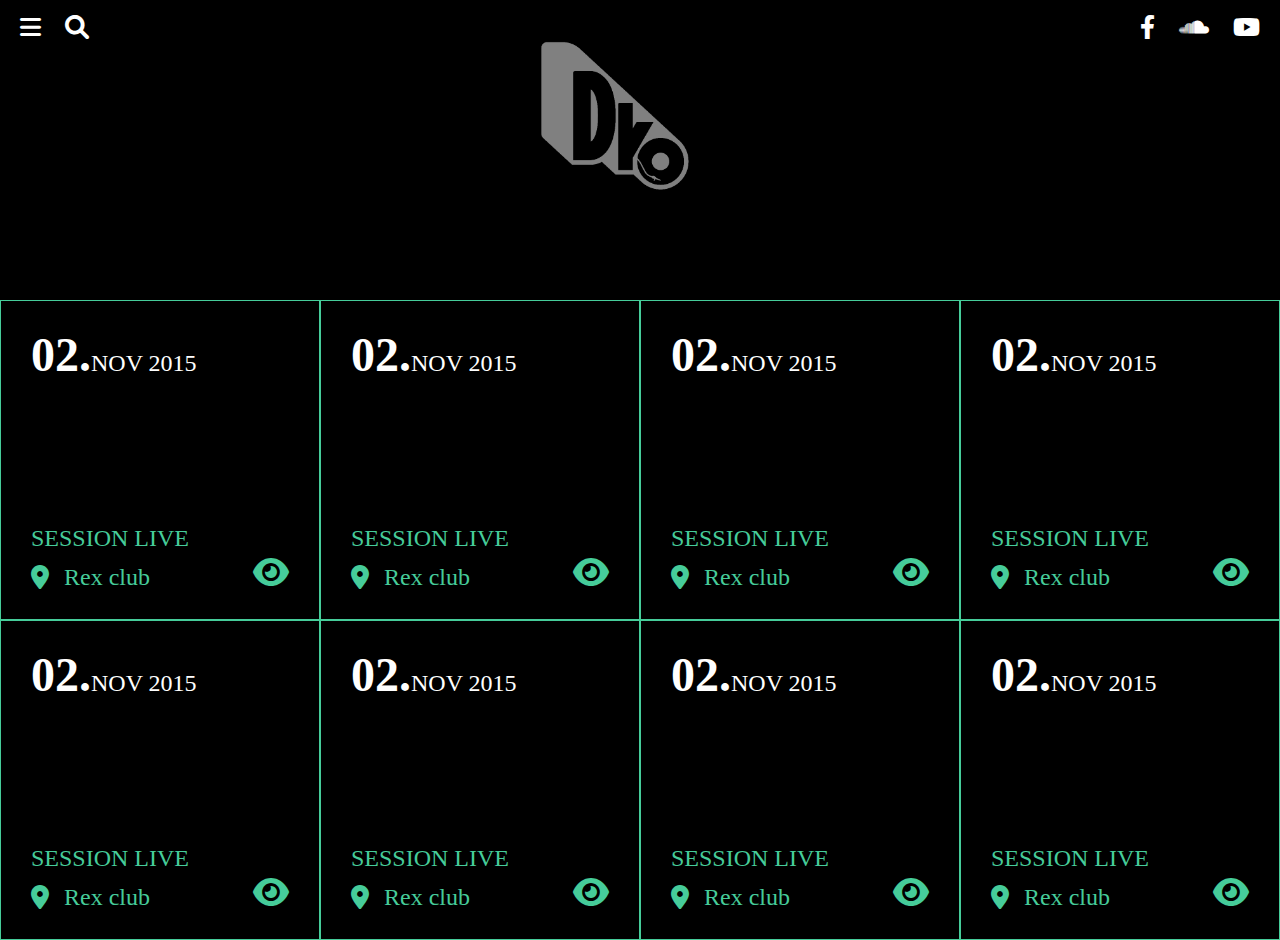
<file: index.html>
<!DOCTYPE html>
<html lang="en">
<head>
    <meta charset="UTF-8">
    <meta http-equiv="X-UA-Compatible" content="IE=edge">
    <meta name="viewport" content="width=device-width, initial-scale=1.0">
    <title>Erwan Partiel</title>
    <link rel="stylesheet" href="styles/styles.css">
    <link rel="stylesheet" href="https://cdnjs.cloudflare.com/ajax/libs/font-awesome/6.0.0/css/all.min.css">
</head>
<body>
    <header>
        <nav>
            <ul>
                <li>
                    <a href="#"><i class="fa-solid fa-bars"></i></a>
                </li>
                <li>
                    <a href="#"><i class="fa-solid fa-magnifying-glass"></i></a>
                </li>
            </ul>

            <h1><img src="pictures/logo/logo.png" alt="logo" width="200" height="200"></h1>

            <ul class="social">
                <li>
                    <a href="#"><i class="fa-brands fa-facebook-f"></i></a>
                </li>
                <li>
                    <a href="#"><i class="fa-brands fa-soundcloud"></i></a>
                </li>
                <li>
                    <a href="#"><i class="fa-brands fa-youtube"></i></a>
                </li>
            </ul>
        </nav>
    </header>
    <main>
        <section>
            <article>
                <h2><span>02.</span>nov 2015</h2>

                <ol>
                    <li>
                        <p>Session live</p>
                    </li>
                    <li class="location">
                        <p><i class="fa-solid fa-location-dot"></i> Rex club</p>
                    </li>
                </ol>

                <div class="toggle">
                    <i class="fa-solid fa-eye"></i>
                </div>
            </article>
            <article>
                <h2><span>02.</span>nov 2015</h2>

                <ol>
                    <li>
                        <p>Session live</p>
                    </li>
                    <li class="location">
                        <p><i class="fa-solid fa-location-dot"></i> Rex club</p>
                    </li>
                </ol>

                <div class="toggle">
                    <i class="fa-solid fa-eye"></i>
                </div>
            </article>
            <article>
                <h2><span>02.</span>nov 2015</h2>

                <ol>
                    <li>
                        <p>Session live</p>
                    </li>
                    <li class="location">
                        <p><i class="fa-solid fa-location-dot"></i> Rex club</p>
                    </li>
                </ol>

                <div class="toggle">
                    <i class="fa-solid fa-eye"></i>
                </div>
            </article>
            <article>
                <h2><span>02.</span>nov 2015</h2>
                <ol>
                    <li>
                        <p>Session live</p>
                    </li>
                    <li class="location">
                        <p><i class="fa-solid fa-location-dot"></i> Rex club</p>
                    </li>
                </ol>
                <div class="toggle">
                    <i class="fa-solid fa-eye"></i>
                </div>
            </article>
            <article>
                <h2><span>02.</span>nov 2015</h2>

                <ol>
                    <li>
                        <p>Session live</p>
                    </li>
                    <li class="location">
                        <p><i class="fa-solid fa-location-dot"></i> Rex club</p>
                    </li>
                </ol>

                <div class="toggle">
                    <i class="fa-solid fa-eye"></i>
                </div>
            </article>
            <article>
                <h2><span>02.</span>nov 2015</h2>

                <ol>
                    <li>
                        <p>Session live</p>
                    </li>
                    <li class="location">
                        <p><i class="fa-solid fa-location-dot"></i> Rex club</p>
                    </li>
                </ol>

                <div class="toggle">
                    <i class="fa-solid fa-eye"></i>
                </div>
            </article>
            <article>
                <h2><span>02.</span>nov 2015</h2>

                <ol>
                    <li>
                        <p>Session live</p>
                    </li>
                    <li class="location">
                        <p><i class="fa-solid fa-location-dot"></i> Rex club</p>
                    </li>
                </ol>

                <div class="toggle">
                    <i class="fa-solid fa-eye"></i>
                </div>
            </article>
            <article>
                <h2><span>02.</span>nov 2015</h2>
                
                <ol>
                    <li>
                        <p>Session live</p>
                    </li>
                    <li class="location">
                        <p><i class="fa-solid fa-location-dot"></i> Rex club</p>
                    </li>
                </ol>
                
                <div class="toggle">
                    <i class="fa-solid fa-eye"></i>
                </div>
            </article>
        </section>
    </main>
</body>
</html>
</file>
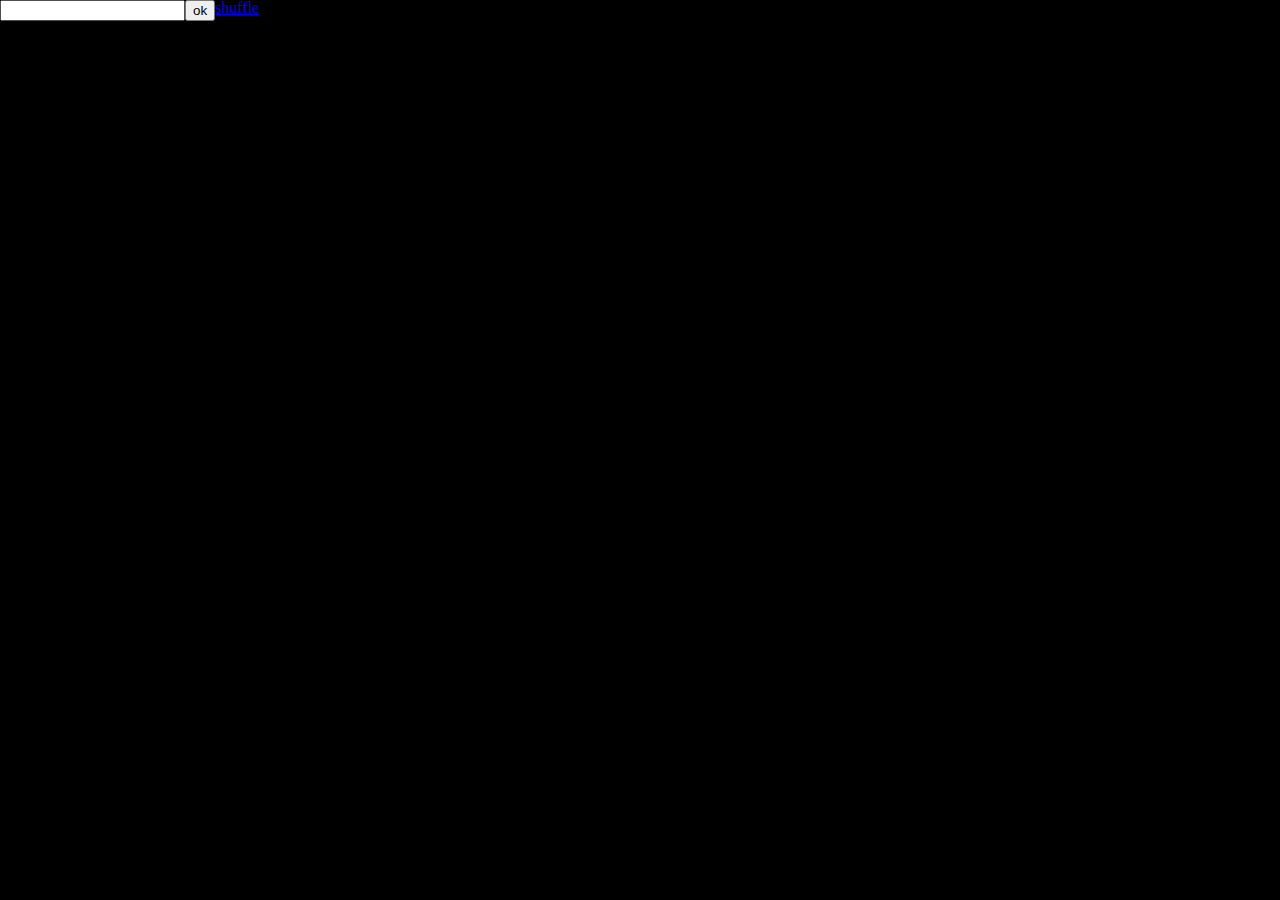
<file: public/draw.html>
<!DOCTYPE html>
<html lang="en">
<head>
    <meta charset="UTF-8">
    <meta http-equiv="X-UA-Compatible" content="IE=edge">
    <meta name="viewport" content="width=device-width, initial-scale=1.0">
    <title>Tirage au sort</title>
    <script src="../js/script.js"></script>
    <link rel="stylesheet" href="../styles/styles.css">
</head>
<body>
    <section>
        <input type="text">
        <button type="submit">ok</button>

        <div>Container</div>

        <a href="#">shuffle</a>

        <p>Résultat: <span></span></p>
    </section>
</body>
</html>
</file>
<file: styles/styles.css>
html, body, div, span, applet, object, iframe,
h1, h2, h3, h4, h5, h6, p, blockquote, pre,
a, abbr, acronym, address, big, cite, code,
del, dfn, em, img, ins, kbd, q, s, samp,
small, strike, strong, sub, sup, tt, var,
b, u, i, center,
dl, dt, dd, ol, ul, li,
fieldset, form, label, legend,
table, caption, tbody, tfoot, thead, tr, th, td,
article, aside, canvas, details, embed,
figure, figcaption, footer, header, hgroup,
menu, nav, output, ruby, section, summary,
time, mark, audio, video {
  margin: 0;
  padding: 0;
  border: 0;
  font-size: 100%;
  font: inherit;
  vertical-align: baseline;
}

/* HTML5 display-role reset for older browsers */
article, aside, details, figcaption, figure,
footer, header, hgroup, menu, nav, section {
  display: block;
}

body {
  line-height: 1;
}

ol, ul {
  list-style: none;
}

blockquote, q {
  quotes: none;
}

blockquote:before, blockquote:after,
q:before, q:after {
  content: '';
  content: none;
}

table {
  border-collapse: collapse;
  border-spacing: 0;
}

body {
  background: black;
}

header {
  padding: 15px 20px;
  height: 30vh;
}

header h1 {
  opacity: .5;
}

header nav {
  display: flex;
  justify-content: space-between;
}

header nav ul li {
  display: inline-block;
  margin-right: 20px;
}

header nav ul li:last-of-type {
  margin: 0;
}

header nav ul li a {
  font-size: 1.5rem;
  color: #ffffff;
}

@media screen and (max-width: 768px) {
  header nav {
    flex-direction: column;
  }
  header nav h1 {
    text-align: center;
  }
  header nav .social {
    display: none;
  }
}

section {
  display: flex;
  flex-wrap: wrap;
}

section article {
  aspect-ratio: 1/1;
  flex: 1 0 20%;
  padding: 30px;
  background: #000000;
  border: 1px solid #46CC9A;
  display: flex;
  flex-direction: column;
  justify-content: space-between;
  position: relative;
  cursor: pointer;
}

section article h2 {
  font-size: 1.5rem;
  color: #fff;
  text-transform: uppercase;
  margin-bottom: 70px;
}

section article h2 span {
  font-size: 3rem;
  font-weight: bold;
}

section article ol li p {
  text-transform: uppercase;
  font-size: 1.5rem;
  display: flex;
  color: #46CC9A;
}

section article ol li.location p {
  text-transform: none;
  margin-top: 15px;
}

section article ol li.location p i {
  margin-right: 15px;
}

section article .toggle {
  font-size: 2rem;
  position: absolute;
  right: 30px;
  bottom: 30px;
  color: #46CC9A;
}

section article .toggle:hover {
  cursor: pointer;
}

section article:hover h2,
section article:hover ol {
  display: none;
}

section article:hover:nth-of-type(1) {
  background-image: url(../pictures/article/img1.jpg);
}

section article:hover:nth-of-type(2) {
  background-image: url(../pictures/article/img2.jpg);
}

section article:hover:nth-of-type(3) {
  background-image: url(../pictures/article/img3.jpg);
}

section article:hover:nth-of-type(4) {
  background-image: url(../pictures/article/img4.jpg);
}

section article:hover:nth-of-type(5) {
  background-image: url(../pictures/article/img5.jpg);
}

section article:hover:nth-of-type(6) {
  background-image: url(../pictures/article/img6.jpg);
}

section article:hover:nth-of-type(7) {
  background-image: url(../pictures/article/img7.jpg);
}

section article:hover:nth-of-type(8) {
  background-image: url(../pictures/article/img8.jpg);
}

@media screen and (max-width: 1250px) {
  section article {
    flex: 1 0 40%;
  }
}

@media screen and (max-width: 768px) {
  section article {
    flex: 1 0 100%;
  }
}
/*# sourceMappingURL=styles.css.map */
</file>
